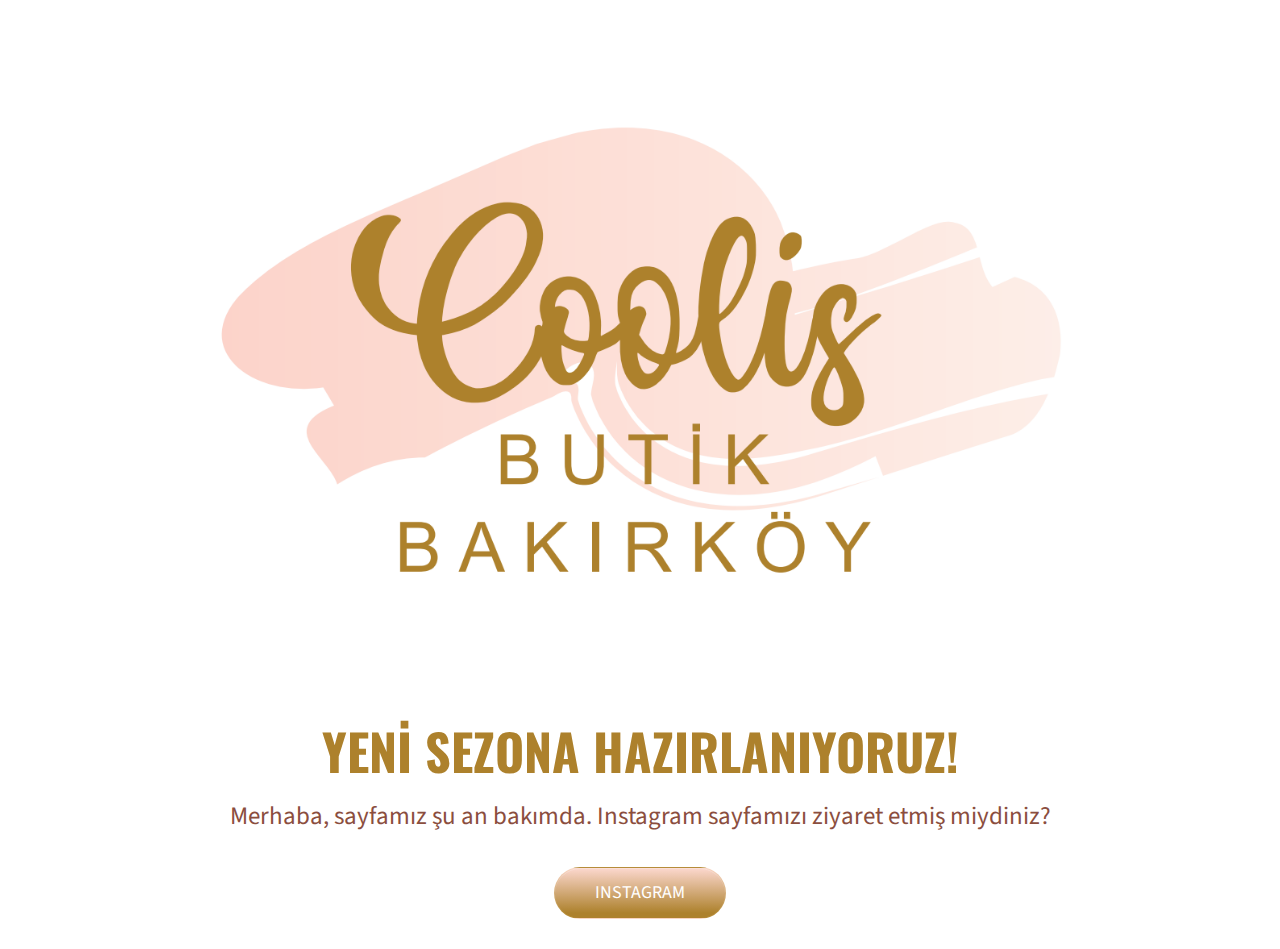
<file: index.html>
<!DOCTYPE html>
<html lang="en">
<head>
   <meta charset="UTF-8">
   <meta http-equiv="X-UA-Compatible" content="IE=edge">
   <meta name="viewport" content="width=device-width, initial-scale=1.0">
   <meta name="facebook-domain-verification" content="bhe7olr5th4cvu50vvi7uxyelj9mu4" />
   <title>Coolis Butik</title>
   <link rel="shortcut icon" type="image/x-icon" href="./coolisbutik_favicon.jpg">
   <link rel="stylesheet" href="./styles.css">
   <!-- Google Font -->
	<link rel="stylesheet" href="https://fonts.googleapis.com/css?family=Source+Sans+Pro:400|Oswald:700&display=swap">
   <!-- Global Styles -->
	<link rel="stylesheet" href="./styles2.css">
	<!-- Meta Pixel Code -->
	<script>
	!function(f,b,e,v,n,t,s)
	{if(f.fbq)return;n=f.fbq=function(){n.callMethod?
	n.callMethod.apply(n,arguments):n.queue.push(arguments)};
	if(!f._fbq)f._fbq=n;n.push=n;n.loaded=!0;n.version='2.0';
	n.queue=[];t=b.createElement(e);t.async=!0;
	t.src=v;s=b.getElementsByTagName(e)[0];
	s.parentNode.insertBefore(t,s)}(window, document,'script',
	'https://connect.facebook.net/en_US/fbevents.js');
	fbq('init', '3079744995632786');
	fbq('track', 'PageView');
	</script>
	<noscript><img height="1" width="1" style="display:none"
	src="https://www.facebook.com/tr?id=3079744995632786&ev=PageView&noscript=1"
	/></noscript>
	<!-- End Meta Pixel Code -->
</head>
<body>
   <div id="sp-page" class="spBgcover sp-content-1"
		style="background-color: rgb(255, 255, 255);  font-family: 'Source Sans Pro', sans-serif; font-weight: 400;">
		<section id="sp-oa8q5h" class="sp-el-section " style="width: 100%; max-width: 100%; padding: 10px;">
			<div id="sp-xnaw5n" class="sp-el-row sm:sp-flex sp-justify-between sp-w-full  sp-m-auto"
				style="padding: 0px; width: auto; max-width: 1000px;">
				<div id="sp-axs1vl" class="sp-el-col sp-p-4  sp-w-full" style="width: calc(100% - 0px); padding: 10px;">
					<figure id="sp-zc9m7m" class="sp-image-wrapper"
						style="margin-top: 0px; padding: 10px; width: 100%; text-align: center;"><span><img
								src="./coolisbutik_image.PNG" alt=""
								class="sp-image-block-zc9m7m"></span></figure>
					<div id="sp-tmq5wh" class="sp-spacer" style="height: 20px;"></div>
					<h1 id="sp-z8kl3g" class="sp-css-target sp-headline-block-z8kl3g"
						style="color: rgb(173,129,44); font-size: 50px; text-transform: uppercase; text-align: center; padding: 10px; margin-top: 0px;">
						YENİ SEZONA HAZIRLANIYORUZ!</h1>
					<div id="sp-w6f9iw" class="sp-css-target sp-text-wrapper sp-text-wrapper-w6f9iw"
						style="color: rgb(139, 78, 62); font-size: 25px; padding: 10px; margin-top: 0px; text-align: center;">
						<p>Merhaba, sayfamız şu an bakımda. Instagram sayfamızı ziyaret etmiş miydiniz?</p>
					</div>
					<div id="sp-isod0l" class="sp-spacer" style="height: 12px;"></div>
					<div class="sp-button-wrapper" style="padding: 10px; margin-top: 0px; text-align: center;"><a
							href="https://www.instagram.com/coolisbutik/" id="sp-q3wz1v" target="" rel="noopener"
							class="sp-button sp-css-target sp-text-center sp-inline-block sp-leading-none sp-button-q3wz1v"
							style=
							"text-transform: uppercase; 
							font-size: 18px; 
							background: linear-gradient(-180deg, rgb(252,216,207), rgb(173,129,44) 90%);
							color: rgb(255, 255, 255); 
							width: auto; padding: 16px 40px; border-radius: 80px; 
							border: 1px solid rgba(238, 203, 133, 0.151); 
							box-shadow: rgba(255, 255, 255, 0.2) 0px 1px 0px inset;"><span>INSTAGRAM</span></a>
					</div>
				</div>
			</div>
		</section>
	</div>
</body>
</html>
</file>
<file: styles2.css>
#sp-page {
    color: #728B8C
}

#sp-page .sp-header-tag-h1,
#sp-page .sp-header-tag-h2,
#sp-page .sp-header-tag-h3,
#sp-page .sp-header-tag-h4,
#sp-page .sp-header-tag-h5,
#sp-page .sp-header-tag-h6 {
    color: #104F50
}

#sp-page h1,
#sp-page h2,
#sp-page h3,
#sp-page h4,
#sp-page h5,
#sp-page h6 {
    color: #00AEC7;
    font-family: 'Oswald';
    font-weight: 700;
    font-style: normal
}

#sp-page a {
    color: #008994
}

#sp-page a:hover {
    color: #005a61
}

#sp-page .btn {
    background-color: #00BEC6
}

body {
    background-color: #FFFFFF;
    background-image: url('https://assets.seedprod.com/86qm4q49dxkpktsh.png');
}


@media only screen and (max-width: 480px) {}

@media only screen and (min-width: 480px) {}
</file>
